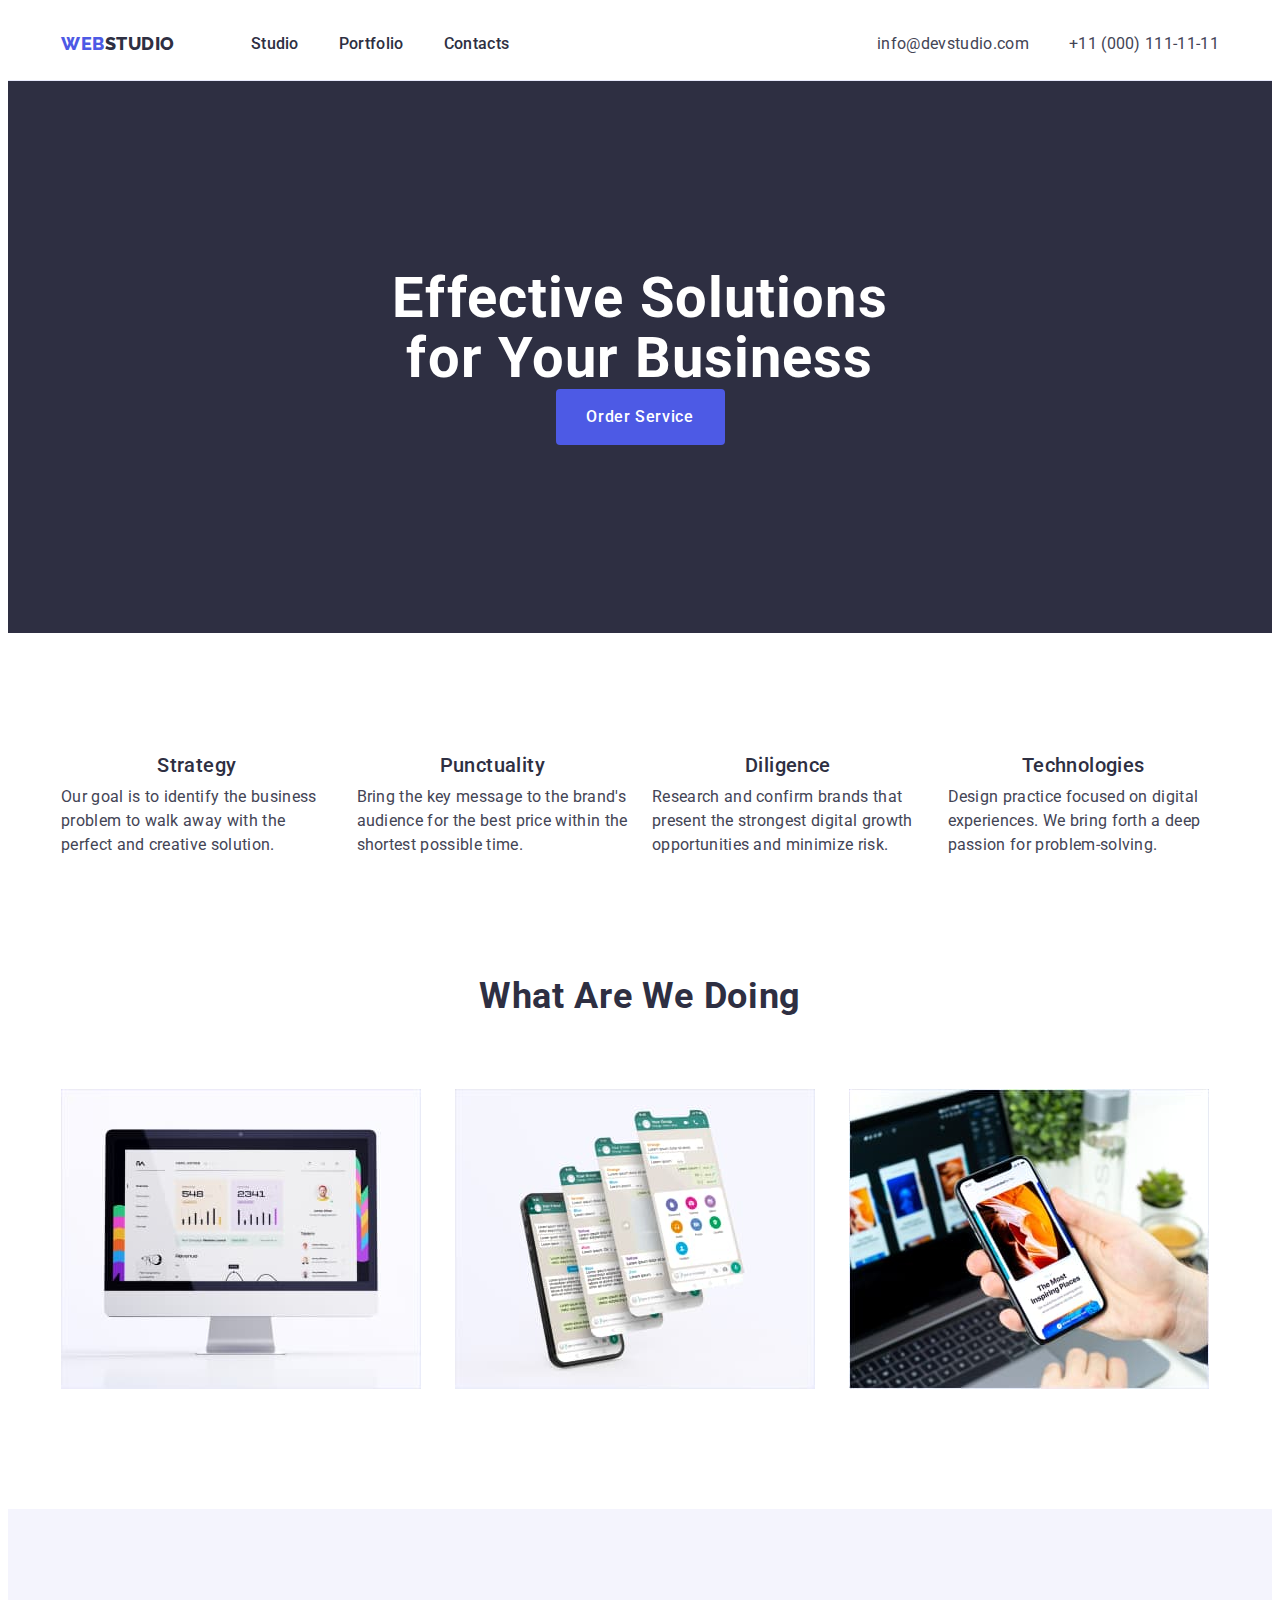
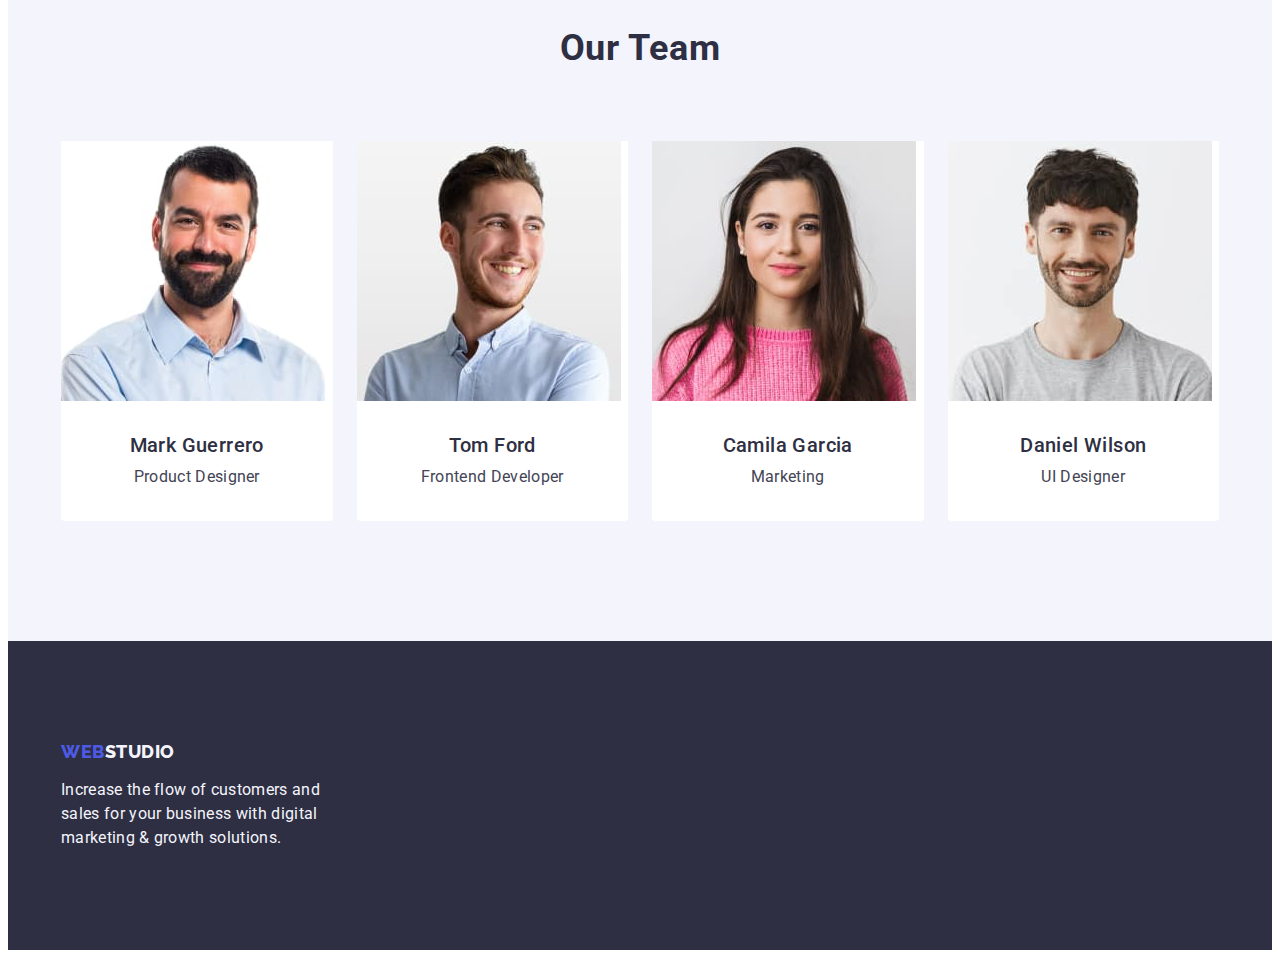
<file: index.html>
<!DOCTYPE html>
<html lang="en">
  <head>
    <meta charset="utf-8" />
    <meta name="description" content="WEBstudio site" />
    <link
      rel="stylesheet"
      href="https://cdnjs.cloudflare.com/ajax/libs/modern-normalize/2.0.0/modern-normalize.min.css"
      integrity="sha512-4xo8blKMVCiXpTaLzQSLSw3KFOVPWhm/TRtuPVc4WG6kUgjH6J03IBuG7JZPkcWMxJ5huwaBpOpnwYElP/m6wg=="
      crossorigin="anonymous"
      referrerpolicy="no-referrer"
    />
    <link href="./css/styles.css" rel="stylesheet" />
    <link rel="preconnect" href="https://fonts.googleapis.com" />
    <link rel="preconnect" href="https://fonts.gstatic.com" crossorigin />
    <link rel="preconnect" href="https://fonts.googleapis.com" />
    <link rel="preconnect" href="https://fonts.gstatic.com" crossorigin />
    <link
      href="https://fonts.googleapis.com/css2?family=Raleway:wght@800&family=Roboto:wght@400;500;700&display=swap"
      rel="stylesheet"
    />
    <title>WEBstudio</title>
  </head>
  <body>
    <header class="header">
      <div class="header-elements container">
        <nav class="navigation">
          <a href="./index.html" class="logo link"
            >WEB<span class="studio-logo">Studio</span>
          </a>
          <ul class="list menu">
            <li>
              <a href="./index.html" class="medium-text link menu-link"
                >Studio</a
              >
            </li>
            <li>
              <a href="./portfolio.html" class="medium-text link menu-link"
                >Portfolio</a
              >
            </li>
            <li>
              <a href="" class="medium-text link menu-link">Contacts</a>
            </li>
          </ul>
        </nav>
        <address class="adress">
          <ul class="list menu">
            <li>
              <a
                href="mailto:info@devstudio.com"
                class="adress-text link menu-link"
                >info@devstudio.com</a
              >
            </li>
            <li>
              <a href="tel:+110001111111" class="adress-text link menu-link"
                >+11 (000) 111-11-11</a
              >
            </li>
          </ul>
        </address>
      </div>
    </header>
    <main>
      <section class="main-screen">
        <div class="container centered">
          <h1 class="h-one-title">Effective Solutions for Your Business</h1>
          <button type="button" class="button button-text">
            Order Service
          </button>
        </div>
      </section>
      <section class="block-second">
        <div class="container">
          <h2 class="visually-hidden">About Us</h2>
          <ul class="list about-menu">
            <li class="element-list">
              <h3 class="h-three-title">Strategy</h3>
              <p class="p-text">
                Our goal is to identify the business problem to walk away with
                the perfect and creative solution.
              </p>
            </li>
            <li class="element-list">
              <h3 class="h-three-title">Punctuality</h3>
              <p class="p-text">
                Bring the key message to the brand's audience for the best price
                within the shortest possible time.
              </p>
            </li>
            <li class="element-list">
              <h3 class="h-three-title">Diligence</h3>
              <p class="p-text">
                Research and confirm brands that present the strongest digital
                growth opportunities and minimize risk.
              </p>
            </li>
            <li class="element-list">
              <h3 class="h-three-title">Technologies</h3>
              <p class="p-text">
                Design practice focused on digital experiences. We bring forth a
                deep passion for problem-solving.
              </p>
            </li>
          </ul>
        </div>
      </section>
      <section class="block-third">
        <div class="container">
          <h2 class="h-two-title">What are we doing</h2>
          <ul class="list img-menu">
            <li class="img-element">
              <img src="./images/img1.jpg" width="360" alt="desctop screen" />
            </li>
            <li class="img-element">
              <img src="./images/img2.jpg" width="360" alt="mobiles screens" />
            </li>
            <li class="img-element">
              <img
                src="./images/img3.jpg"
                width="360"
                alt="holding mobile in hands"
              />
            </li>
          </ul>
        </div>
      </section>
      <section class="block-fourth">
        <div class="container">
          <h2 class="h-two-title">Our Team</h2>
          <ul class="list img-menu">
            <li class="list-el">
              <img
                src="./images/team1.jpg"
                width="264"
                height="260"
                alt="Mark Guerrero"
              />
              <div class="wrapper">
                <h3 class="h-three-title">Mark Guerrero</h3>
                <p class="p-text text-centered">Product Designer</p>
              </div>
            </li>
            <li class="list-el">
              <img
                src="./images/team2.jpg"
                width="264"
                height="260"
                alt="Tom Ford"
              />
              <div class="wrapper">
                <h3 class="h-three-title">Tom Ford</h3>
                <p class="p-text text-centered">Frontend Developer</p>
              </div>
            </li>
            <li class="list-el">
              <img
                src="./images/team3.jpg"
                width="264"
                height="260"
                alt="Gamila Garcia"
              />
              <div class="wrapper">
                <h3 class="h-three-title">Camila Garcia</h3>
                <p class="p-text text-centered">Marketing</p>
              </div>
            </li>
            <li class="list-el">
              <img
                src="./images/team4.jpg"
                width="264"
                height="260"
                alt="Daniel Wilson"
              />
              <div class="wrapper">
                <h3 class="h-three-title">Daniel Wilson</h3>
                <p class="p-text text-centered">UI Designer</p>
              </div>
            </li>
          </ul>
        </div>
      </section>
    </main>
    <footer class="footer">
      <div class="container">
        <a href="./index.html" class="logo link footer-logo"
          >WEB<span class="studio-logo-white">Studio</span></a
        >
        <p class="footer-text">
          Increase the flow of customers and sales for your business with
          digital marketing & growth solutions.
        </p>
      </div>
    </footer>
  </body>
</html>
</file>
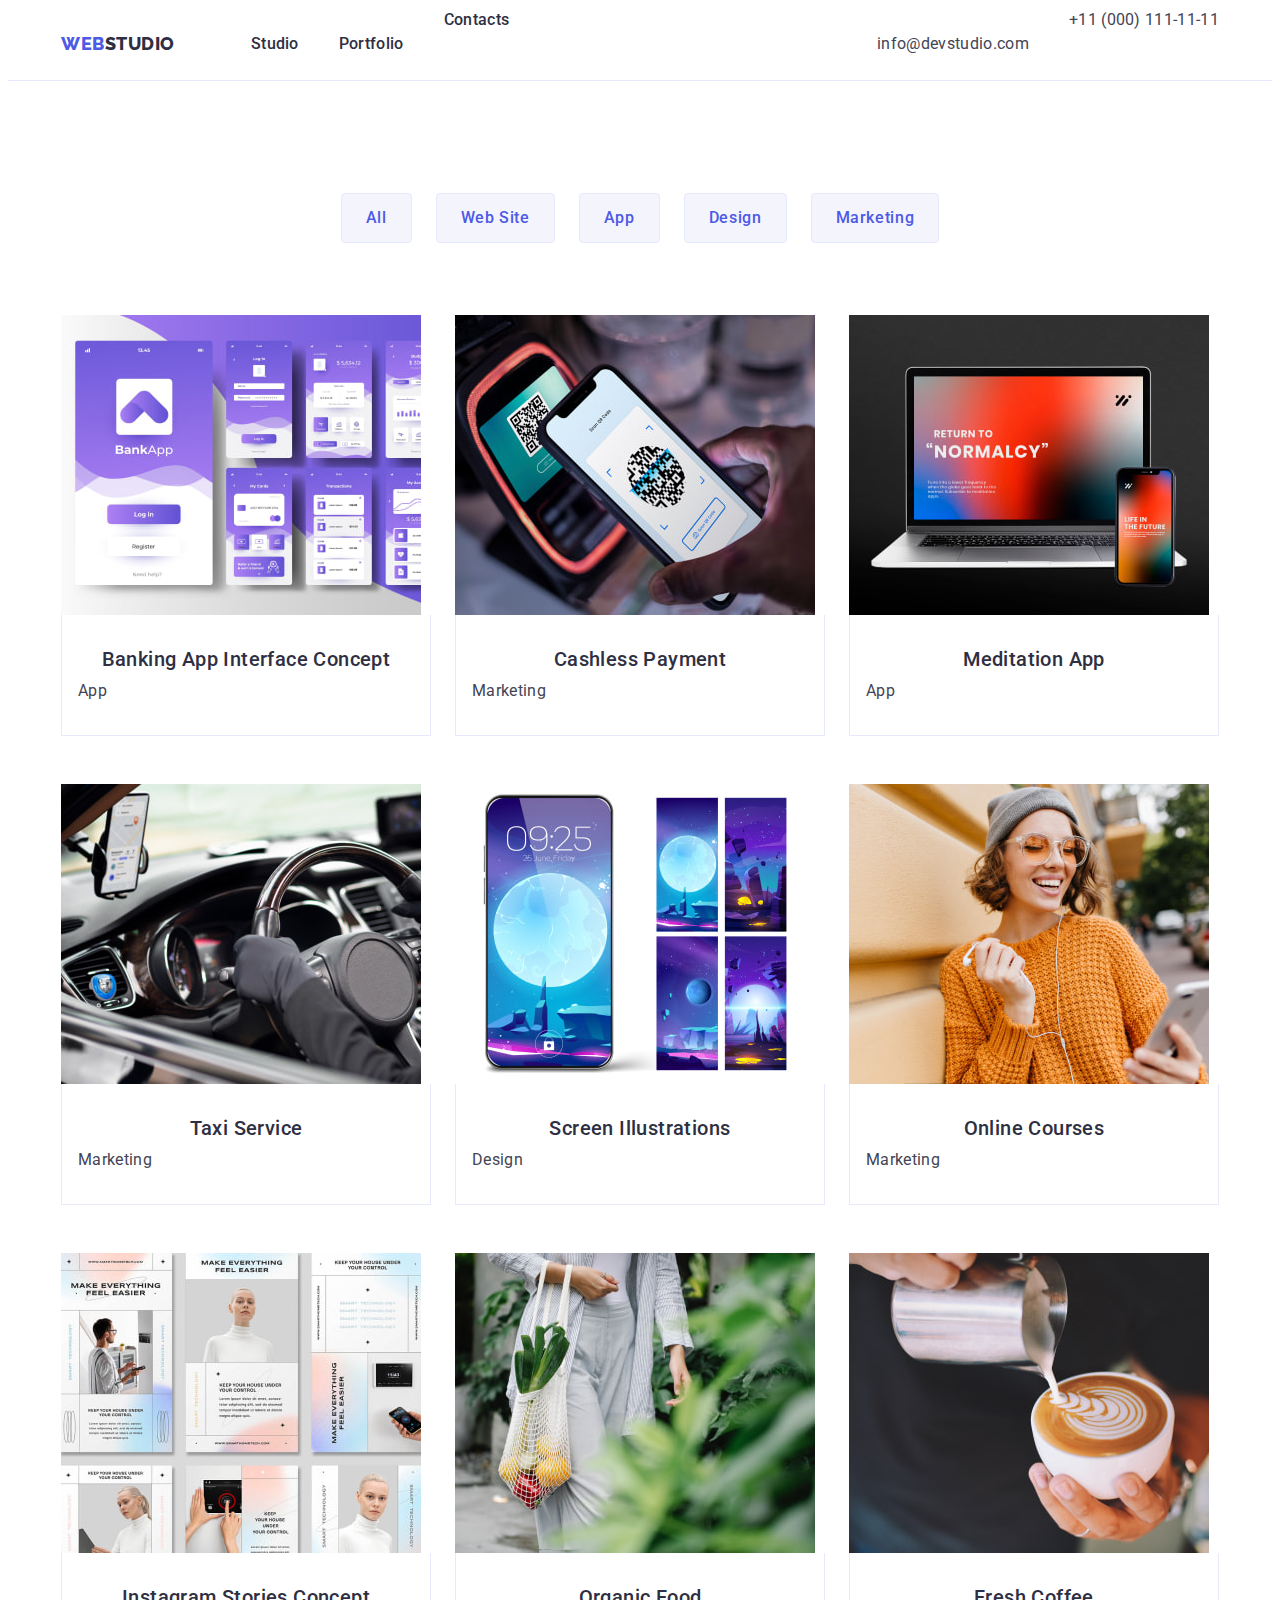
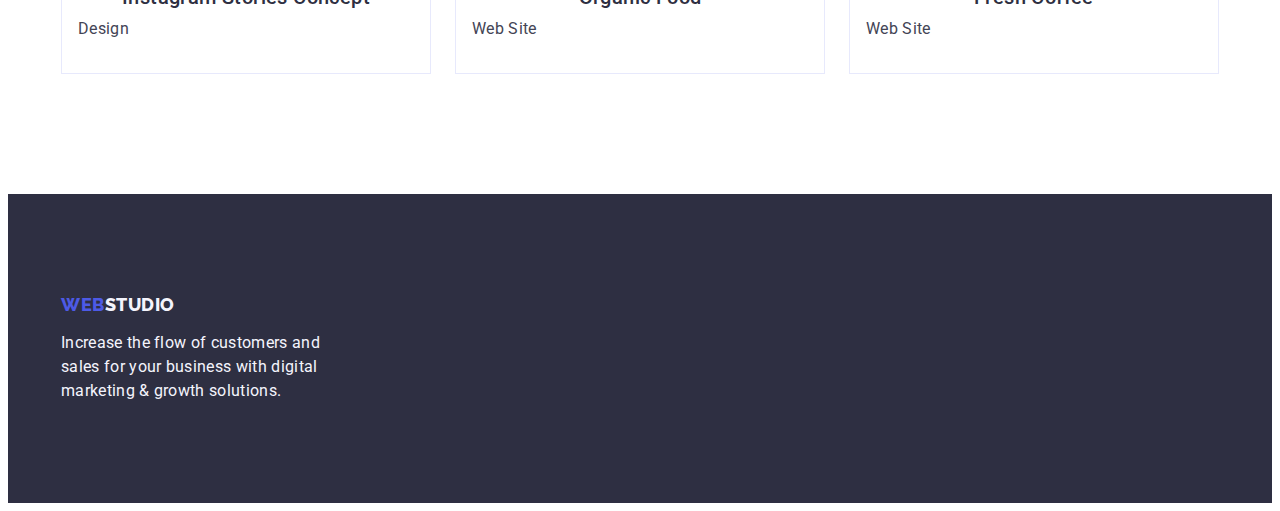
<file: portfolio.html>
<!DOCTYPE html>
<html lang="en">
  <head>
    <meta charset="utf-8" />
    <meta name="description" content="WEBstudio site" />
    <link
      rel="stylesheet"
      href="https://cdnjs.cloudflare.com/ajax/libs/modern-normalize/2.0.0/modern-normalize.min.css"
      integrity="sha512-4xo8blKMVCiXpTaLzQSLSw3KFOVPWhm/TRtuPVc4WG6kUgjH6J03IBuG7JZPkcWMxJ5huwaBpOpnwYElP/m6wg=="
      crossorigin="anonymous"
      referrerpolicy="no-referrer"
    />
    <link href="./css/styles.css" rel="stylesheet" />
    <link rel="preconnect" href="https://fonts.googleapis.com" />
    <link rel="preconnect" href="https://fonts.gstatic.com" crossorigin />
    <link rel="preconnect" href="https://fonts.googleapis.com" />
    <link rel="preconnect" href="https://fonts.gstatic.com" crossorigin />
    <link
      href="https://fonts.googleapis.com/css2?family=Raleway:wght@800&family=Roboto:wght@400;500;700&display=swap"
      rel="stylesheet"
    />
    <title>Portfolio</title>
  </head>
  <body>
    <header class="header">
      <div class="header-elements container">
        <nav class="navigation">
          <a href="./index.html" class="logo link"
            >WEB<span class="studio-logo">Studio</span>
          </a>
          <ul class="list menu">
            <li>
              <a href="./index.html" class="medium-text link menu-link"
                >Studio</a
              >
            </li>
            <li>
              <a href="./portfolio.html" class="medium-text link menu-link"
                >Portfolio</a
              >
            </li>
            <li><a href="" class="medium-text link">Contacts</a></li>
          </ul>
        </nav>
        <address class="adress">
          <ul class="list menu">
            <li>
              <a
                href="mailto:info@devstudio.com"
                class="adress-text link menu-link"
                >info@devstudio.com</a
              >
            </li>
            <li>
              <a href="tel:+110001111111" class="adress-text link"
                >+11 (000) 111-11-11</a
              >
            </li>
          </ul>
        </address>
      </div>
    </header>
    <main>
      <section class="portfolio-content" id="portfolio-content">
        <div class="container">
          <h1 class="visually-hidden">Portfolio</h1>
          <ul class="list portfolio-filter-list">
            <li>
              <button type="button" class="button-filter">All</button>
            </li>
            <li>
              <button type="button" class="button-filter">Web Site</button>
            </li>
            <li>
              <button type="button" class="button-filter">App</button>
            </li>
            <li>
              <button type="button" class="button-filter">Design</button>
            </li>
            <li>
              <button type="button" class="button-filter">Marketing</button>
            </li>
          </ul>
          <ul class="list portfolio-list">
            <li class="portfolio-el">
              <a href="" class="link">
                <img
                  src="./images/portfolio1.jpg"
                  width="360"
                  alt="Banking App
            Interface Concept"
                />
                <div class="wrapper-portfolio-el">
                  <h2 class="h-three-title">Banking App Interface Concept</h2>
                  <p class="p-text">App</p>
                </div>
              </a>
            </li>
            <li class="portfolio-el">
              <a href="" class="link">
                <img
                  src="./images/portfolio2.jpg"
                  width="360"
                  alt="Cashless Payment"
                />
                <div class="wrapper-portfolio-el">
                  <h2 class="h-three-title">Cashless Payment</h2>
                  <p class="p-text">Marketing</p>
                </div>
              </a>
            </li>
            <li class="portfolio-el">
              <a href="" class="link">
                <img
                  src="./images/portfolio3.jpg"
                  width="360"
                  alt="Meditaion App"
                />
                <div class="wrapper-portfolio-el">
                  <h2 class="h-three-title">Meditation App</h2>
                  <p class="p-text">App</p>
                </div>
              </a>
            </li>
            <li class="portfolio-el">
              <a href="" class="link">
                <img
                  src="./images/portfolio4.jpg"
                  width="360"
                  alt="Taxi Service"
                />
                <div class="wrapper-portfolio-el">
                  <h2 class="h-three-title">Taxi Service</h2>
                  <p class="p-text">Marketing</p>
                </div>
              </a>
            </li>
            <li class="portfolio-el">
              <a href="" class="link">
                <img
                  src="./images/portfolio5.jpg"
                  width="360"
                  alt="Screen Illustrations"
                />
                <div class="wrapper-portfolio-el">
                  <h2 class="h-three-title">Screen Illustrations</h2>
                  <p class="p-text">Design</p>
                </div>
              </a>
            </li>
            <li class="portfolio-el">
              <a href="" class="link">
                <img
                  src="./images/portfolio6.jpg"
                  width="360"
                  alt="Online Courses"
                />
                <div class="wrapper-portfolio-el">
                  <h2 class="h-three-title">Online Courses</h2>
                  <p class="p-text">Marketing</p>
                </div>
              </a>
            </li>
            <li class="portfolio-el">
              <a href="" class="link">
                <img
                  src="./images/portfolio7.jpg"
                  width="360"
                  alt="Instagram Stories Concept"
                />
                <div class="wrapper-portfolio-el">
                  <h2 class="h-three-title">Instagram Stories Concept</h2>
                  <p class="p-text">Design</p>
                </div>
              </a>
            </li>
            <li class="portfolio-el">
              <a href="" class="link">
                <img
                  src="./images/portfolio8.jpg"
                  width="360"
                  alt="Organic Food"
                />
                <div class="wrapper-portfolio-el">
                  <h2 class="h-three-title">Organic Food</h2>
                  <p class="p-text">Web Site</p>
                </div>
              </a>
            </li>
            <li class="portfolio-el">
              <a href="" class="link">
                <img
                  src="./images/portfolio9.jpg"
                  width="360"
                  alt="Fresh Coffee"
                />
                <div class="wrapper-portfolio-el">
                  <h2 class="h-three-title">Fresh Coffee</h2>
                  <p class="p-text">Web Site</p>
                </div>
              </a>
            </li>
          </ul>
        </div>
      </section>
    </main>
    <footer class="footer">
      <div class="container">
        <a href="./index.html" class="logo link footer-logo"
          >WEB<span class="studio-logo-white">Studio</span></a
        >
        <p class="footer-text">
          Increase the flow of customers and sales for your business with
          digital marketing & growth solutions.
        </p>
      </div>
    </footer>
  </body>
</html>
</file>
<file: css/styles.css>
:root {
  --primary-brand: #4d5ae5;
  --pressed-state: #404bbf;
  --dark: #2e2f42;
  --succes: #31d0aa;
  --text: #434455;
  --subtle-text: #8e8f99;
  --accent: #e7e9fc;
  --light: #f4f4fd;
  --modal-overlay: #2e2f4266;
  --hero-background: #2e2f42b2;
  --white-background: #ffffff;
  --modal-backgroung: #fcfcfc;
}

body {
  font-family: "Roboto", sans-serif;
  size: 16px;
  line-height: 24px;
  letter-spacing: 0.02em;
  color: var(--text);
  background-color: var(--white-background);
}

a {
  font-size: 12px;
  line-height: 16px;
  letter-spacing: 0.04em;
  text-decoration: none;
}

h1,
h2,
h3,
p {
  margin: 0;
}

.h-one-title {
  font-size: 56px;
  line-height: 1.07;
  letter-spacing: 0.02em;
  text-align: center;
  color: var(--white-background);
  max-width: 496px;
}

.h-two-title {
  font-size: 36px;
  line-height: 1.11;
  letter-spacing: 0.02em;
  text-align: center;
  text-transform: capitalize;
  color: var(--dark);
  margin-bottom: 72px;
}

.h-three-title {
  font-size: 20px;
  font-weight: 500;
  line-height: 1.2;
  letter-spacing: 0.02em;
  text-align: left;
  color: var(--dark);
  margin-bottom: 8px;
  text-align: center;
}

.p-text {
  font-size: 16px;
  line-height: 1.5;
  letter-spacing: 0.02em;
  color: var(--text);
}

.text-centered {
  text-align: center;
}

.small-text {
  font-size: 12px;
  line-height: 12px;
  letter-spacing: 0.04em;
}

.medium-text {
  font-weight: 500;
  font-size: 16px;
  line-height: 1.5;
  letter-spacing: 0.02em;
  color: var(--dark);
}

.button {
  font-family: "Roboto", sans-serif;
  background-color: var(--primary-brand);
  color: var(--white-background);
  font-size: 16px;
  font-weight: 500;
  line-height: 1.5;
  letter-spacing: 0.04em;
  text-align: center;
  cursor: pointer;
  display: block;
  min-width: 169px;
  height: 56px;
  border: none;
  border-radius: 4px;
}

.button:hover,
.button:focus {
  background-color: var(--pressed-state);
}

.link {
  text-decoration: none;
  display: block;
}

.link:hover,
.link:focus {
  color: var(--pressed-state);
}

.logo {
  font-family: "Raleway", sans-serif;
  font-size: 18px;
  font-weight: 800;
  line-height: 1.17;
  letter-spacing: 0.03em;
  text-align: left;
  color: var(--primary-brand);
  text-transform: uppercase;
  margin-right: 76px;
}

.white {
  color: var(--accent);
}

.studio-logo {
  color: var(--dark);
}

.studio-logo-white {
  color: var(--light);
}

.list {
  list-style: none;
}

.visually-hidden {
  position: absolute;
  width: 1px;
  height: 1px;
  margin: -1px;
  border: 0;
  padding: 0;
  white-space: nowrap;
  clip-path: inset(100%);
  clip: rect(0 0 0 0);
  overflow: hidden;
}

img {
  display: block;
}

.container {
  width: 1158px;
  margin: 0 auto;
  padding: 0 15px;
}
/*HEADER*/

.header {
  border-bottom: 1px solid #e7e9fc;
}

.header-elements {
  display: flex;
  justify-content: space-between;
}

.navigation {
  display: flex;
  align-items: center;
}

.menu {
  display: flex;
  gap: 40px;
  margin: 0;
  padding-left: 0;
}

.menu-link {
  padding: 24px 0;
}

address {
  font-style: normal;
}

.adress-text {
  font-size: 16px;
  line-height: 1.5;
  letter-spacing: 0.02em;
  color: var(--text);
}

/* MAIN-SCREEN */

.main-screen {
  padding: 188px 0;
  color: var(--white-background);
  background-color: var(--dark);
}

.centered {
  display: flex;
  flex-direction: column;
  align-items: center;
}
/* BLOCK-2 */

.block-second {
  padding: 120px 0;
}

.about-menu {
  display: flex;
  gap: 24px;
  margin: 0;
  padding-left: 0;
}

.element-list {
  width: calc((100% - 72px) / 4);
}
/* BLOCK-3 */

.block-third {
  padding-bottom: 120px;
}

.img-menu {
  display: flex;
  gap: 24px;
  margin: 0;
  padding-left: 0;
}

.img-element {
  width: calc((100% - 48px) / 3);
}

/* BLOCK-4 */

.block-fourth {
  background-color: var(--light);
  padding: 120px 0;
}

.list-el {
  background-color: var(--white-background);
  width: calc((100% - 72px) / 4);
  border-radius: 0px 0px 4px 4px;
}

.wrapper {
  padding: 32px 0;
}

/* filter block  */

/* portfolio-content */

.portfolio-content {
  padding-top: 96px;
  padding-bottom: 120px;
}

.portfolio-filter-list {
  display: flex;
  justify-content: center;
  gap: 24px;
  margin-bottom: 72px;
  padding-left: 0;
}

.button-filter {
  font-family: "Roboto", sans-serif;
  background-color: var(--light);
  color: var(--primary-brand);
  font-size: 16px;
  font-weight: 500;
  line-height: 1.5;
  letter-spacing: 0.04em;
  text-align: center;
  cursor: pointer;
  padding: 12px 24px;
  border: 1px solid var(--accent);
  border-radius: 4px;
}

.button-filter:focus,
.button-filter:hover {
  color: var(--white-background);
  background-color: var(--pressed-state);
  border: 1px solid transparent;
}

.portfolio-list {
  display: flex;
  flex-wrap: wrap;
  column-gap: 24px;
  row-gap: 48px;
  margin: 0;
  padding-left: 0;
}

.portfolio-el {
  width: calc((100% - 48px) / 3);
  overflow: hidden;
}

.wrapper-portfolio-el {
  padding: 32px 16px;
  border: 1px solid #e7e9fc;
  border-top: none;
}
/* FOOTER */

.footer {
  background-color: var(--dark);
  color: var(--white-background);
  padding: 100px 0;
}

.footer-text {
  line-height: 1.5;
  color: var(--light);
  letter-spacing: 0.02em;
  max-width: 264px;
}

.footer-logo {
  display: inline-block;
  margin-bottom: 16px;
}
</file>
